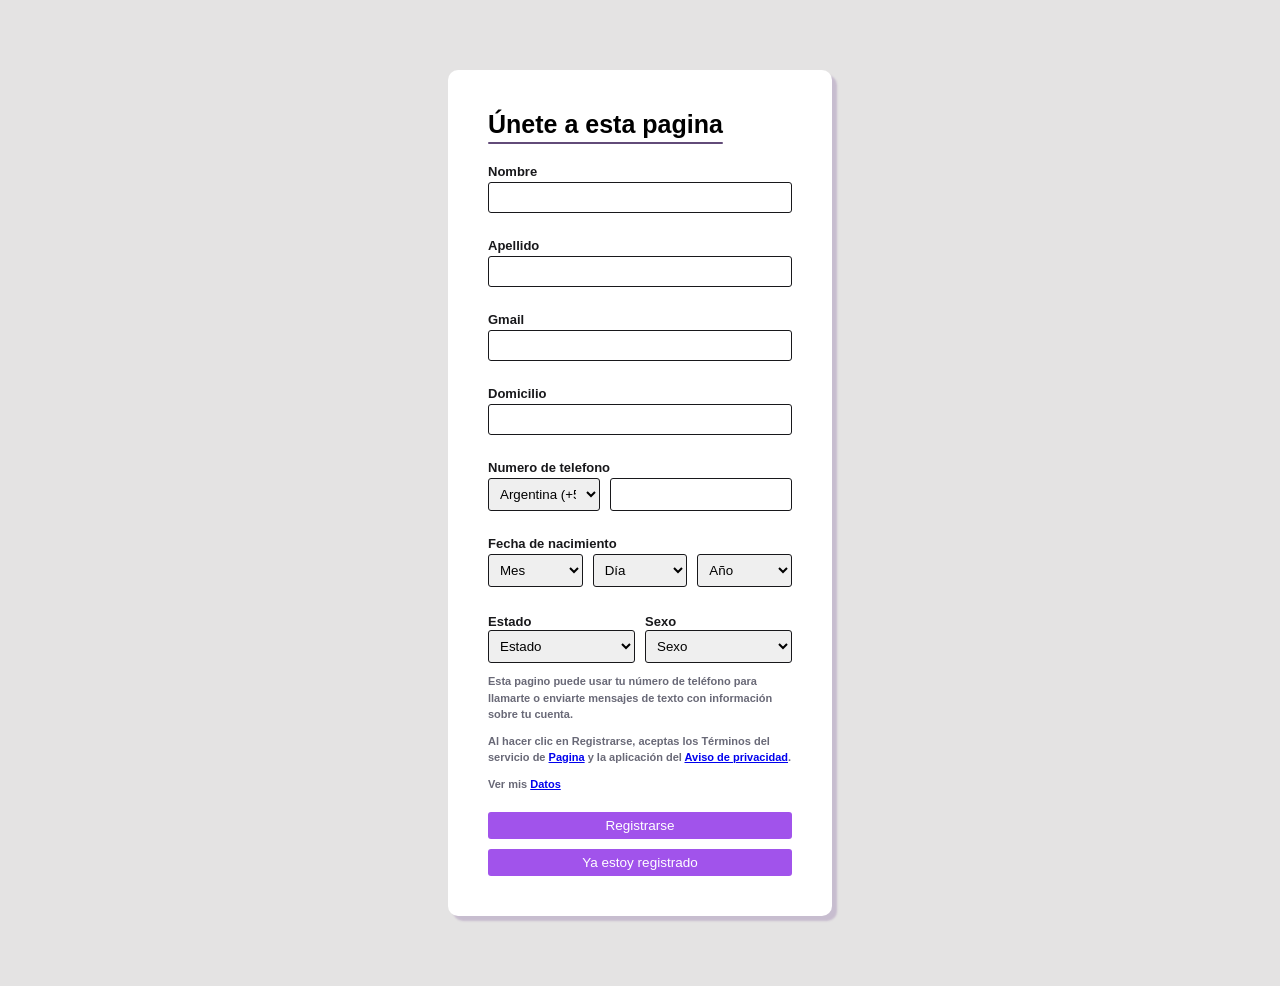
<file: register.html>
<!DOCTYPE html>
<html lang="en">
<head>
    <meta charset="UTF-8">
    <meta name="viewport" content="width=device-width, initial-scale=1.0">
    <title>Registro</title>
    <link rel="stylesheet" href="style.css">
    <script src="script.js"></script>
</head>
<body>
    <div class="container">
        <h2>Únete a esta pagina</h2>
        <div class="container-input-datos"> 
            <label class="block" for="nombreId">Nombre</label>
            <input class="block" id="nombreId" type="text">
        </div>
        <div class="container-input-datos">
            <label class="block" for="apellidoId">Apellido</label>
            <input class="block" id="apellidoId" type="text">
        </div>
        <div class="container-input-datos">
            <label class="block" for="gmailId">Gmail</label>
            <input class="block" id="gmailId" type="gmail">
        </div>
        <div class="container-input-datos">
            <label class="block" for="domicilioId">Domicilio</label>
            <input class="block" id="domicilioId" type="text">
        </div>
        <div class="container-input-datos">
            <label class="block" for="telefonoId">Numero de telefono</label>
            <div class="telefono">
                <select id="telefonoId" name="telefonoId">
                    <option value="AR">Argentina (+54)</option>
                    <option value="BO">Bolivia (+591)</option>
                    <option value="BR">Brasil (+55)</option>
                    <option value="CL">Chile (+56)</option>
                    <option value="CO">Colombia (+57)</option>
                    <option value="CR">Costa Rica (+506)</option>
                    <option value="CU">Cuba (+53)</option>
                    <option value="DO">República Dominicana (+1)</option>
                    <option value="EC">Ecuador (+593)</option>
                    <option value="SV">El Salvador (+503)</option>
                    <option value="GT">Guatemala (+502)</option>
                    <option value="HN">Honduras (+504)</option>
                    <option value="MX">México (+52)</option>
                    <option value="NI">Nicaragua (+505)</option>
                    <option value="PA">Panamá (+507)</option>
                    <option value="PY">Paraguay (+595)</option>
                    <option value="PE">Perú (+51)</option>
                    <option value="PR">Puerto Rico (+1)</option>
                    <option value="UY">Uruguay (+598)</option>
                    <option value="VE">Venezuela (+58)</option>
                    <option value="US">Estados Unidos (+1)</option>
                    <option value="ES">España (+34)</option>
                </select>
                <input id="telefonoId" type="text">
            </div>
        </div>        
        <div class="container-input-datos">
            <label class="block" for="mesId">Fecha de nacimiento</label>
            <div class="nacimiento">
                <select id="mesId" name="mesId">
                    <option value="" disabled selected>Mes</option>
                    <option value="1">Enero</option>
                    <option value="2">Febrero</option>
                    <option value="3">Marzo</option>
                    <option value="4">Abril</option>
                    <option value="5">Mayo</option>
                    <option value="6">Junio</option>
                    <option value="7">Julio</option>
                    <option value="8">Agosto</option>
                    <option value="9">Septiembre</option>
                    <option value="10">Octubre</option>
                    <option value="11">Noviembre</option>
                    <option value="12">Diciembre</option>
                </select>   
                <select id="diaId" name="diaId">
                    <option value="" disabled selected>Día</option>
                </select>   
                <select id="añoId" name="añoId">
                    <option value="" disabled selected>Año</option>
                </select>
            </div>
        </div>
        <div class="container-input-datos">
            <div class="datosPersonalesIntimos">
                <div class="columna">
                    <label for="estadoId">Estado</label>
                    <select id="estadoId" name="estadoId">
                        <option value="" disabled selected>Estado</option>
                        <option value="Soltero">Soltero</option>
                        <option value="En pareja">En pareja</option>
                    </select>
                </div>
                <div class="columna">
                    <label for="sexoId">Sexo</label>
                    <select id="sexoId" name="sexoId">
                        <option value="" disabled selected>Sexo</option>
                        <option value="Masculino">Masculino</option>
                        <option value="Femenino">Femenino</option>
                        <option value="No binario">No binario</option>
                        <option value="Otro">Prefiero no decirlo</option>
                    </select>
                </div>
            </div>
        </div>
        <p>Esta pagino puede usar tu número de teléfono para llamarte o enviarte mensajes de texto con información sobre tu cuenta.</p>
        <p>Al hacer clic en Registrarse, aceptas los Términos del servicio de <a href="#">Pagina</a> y la aplicación del <a href="#">Aviso de privacidad</a>.</p>
        <p>Ver mis <a href="datos.html">Datos</a></p>
        <button onclick="registrarse()">Registrarse</button>
        <button >Ya estoy registrado</button>
        <ul id="listaUsuarios"></ul>
    </div>  
</body>
</html>
</file>
<file: style.css>
*{

    padding: 0;
    margin: 0;
    box-sizing: border-box;
}
body{
    background-color:#e4e3e3;
}
h2 {
    position: relative;
    display: inline-block; /* esto es clave para que el ancho se ajuste al texto */
    font-size: 25px;
    font-family: "Inter", "Roobert", "Helvetica Neue", Helvetica, Arial, sans-serif;
  }
  
h2::after {
    content: "";
    position: absolute;
    bottom: -5px; /* distancia debajo del texto */
    left: 0;
    width: 100%;
    height: 2px;
    background-color: rgb(98, 75, 121); /* color del subrayado */
    border-radius: 2px;
  }
  
.container{
    border-radius:10px;
    display: block;
    box-shadow: 5px 5px 2px 0px rgba(113, 73, 146, 0.247);
    background-color: rgb(255, 255, 255);
    width: 30%;
    margin: 70px auto;
    padding: 40px
}

.container-input-datos{
    margin-top: 25px
}

.block{
    display: block;
}

.telefono{
   display: flex;
   justify-content: center;
   justify-items: center;
   gap: 10px;
}

.telefono select[id="telefonoId"]{
    width: 60%;
}

.nacimiento{
    display: flex;
    justify-content: center;
    justify-items: center;
    gap:10px;
}
.datosPersonalesIntimos {
    display: flex;
    align-items: center;
    gap: 10px;
}

.columna{
    width: 100%;
}

label{ 
    margin-bottom: 3px;
    font-family: "Inter", "Roobert", "Helvetica Neue", Helvetica, Arial, sans-serif;
    color:#18181b;
    font-size: 13px;
    font-weight: bold;
}

input, select{
    padding: 7px;
    border: 1px solid #18181b;;
    border-radius: 3px;
    width: 100%;
}

p{
    margin-top: 10px;
    margin-bottom: 10px;
    font-family:'Lucida Sans', 'Lucida Sans Regular', 'Lucida Grande', 'Lucida Sans Unicode', Geneva, Verdana, sans-serif ;
    color:#696977;
    font-size: 11px;
    font-weight: bold;
    line-height: 1.5;
}

button{
    width: 100%;
    text-align: center;
    font-size: 13.5px;
    background-color: rgb(161, 83, 235);
    color:white;
    padding: 6px;
    font-family: "Inter", "Roobert", "Helvetica Neue", Helvetica, Arial, sans-serif;
    border-radius: 3px;
    border: none;
    margin-top: 10px;
}

button:hover{
    background-color: rgb(147, 91, 199);
    transition: .3s ease;
}

input:hover, select:hover{
    outline: none;
    border-color: rgba(50, 50, 57, 0.5);
    box-shadow: inset 0 0 0 1.5px rgba(50, 50, 57, 0.5);
}

input:focus, select:focus{
    border-color: rgb(147, 91, 199);
    outline: none;
    box-shadow: inset 0 0 0 2.5px rgb(147, 91, 199);
    border-radius: 5px;
}

a:hover{
    color:rgb(147, 91, 199);
}

button:active {
    transform: scale(0.97);
    transition: transform 0.1s;
}

input:focus, select:focus {
    box-shadow: 0 4px 10px rgba(147, 91, 199, 0.3);
    border-color: rgb(147, 91, 199);    
    transition: all 0.3s ease;
}

button:hover {
    animation: bounce 0.5s ease;
}
  @keyframes bounce {
    0% {
      transform: scale(1);
    }
    50% {
      transform: scale(1.02);
    }
    100% {
      transform: scale(1);
    }
  }

.container-input-datos {
    transition: transform 0.3s ease;
}
  
.container-input-datos:has(input:focus), .container-input-datos:has(select:focus) {
    transform: translateY(-2px);
}

.container {
    animation: fadeIn 0.8s ease-out;
}

@keyframes fadeIn { 
    from {
        opacity: 0;
        transform: translateY(-20px);
    }
    to {
        opacity: 1;
        transform: translateY(0);
    }
}
</file>
